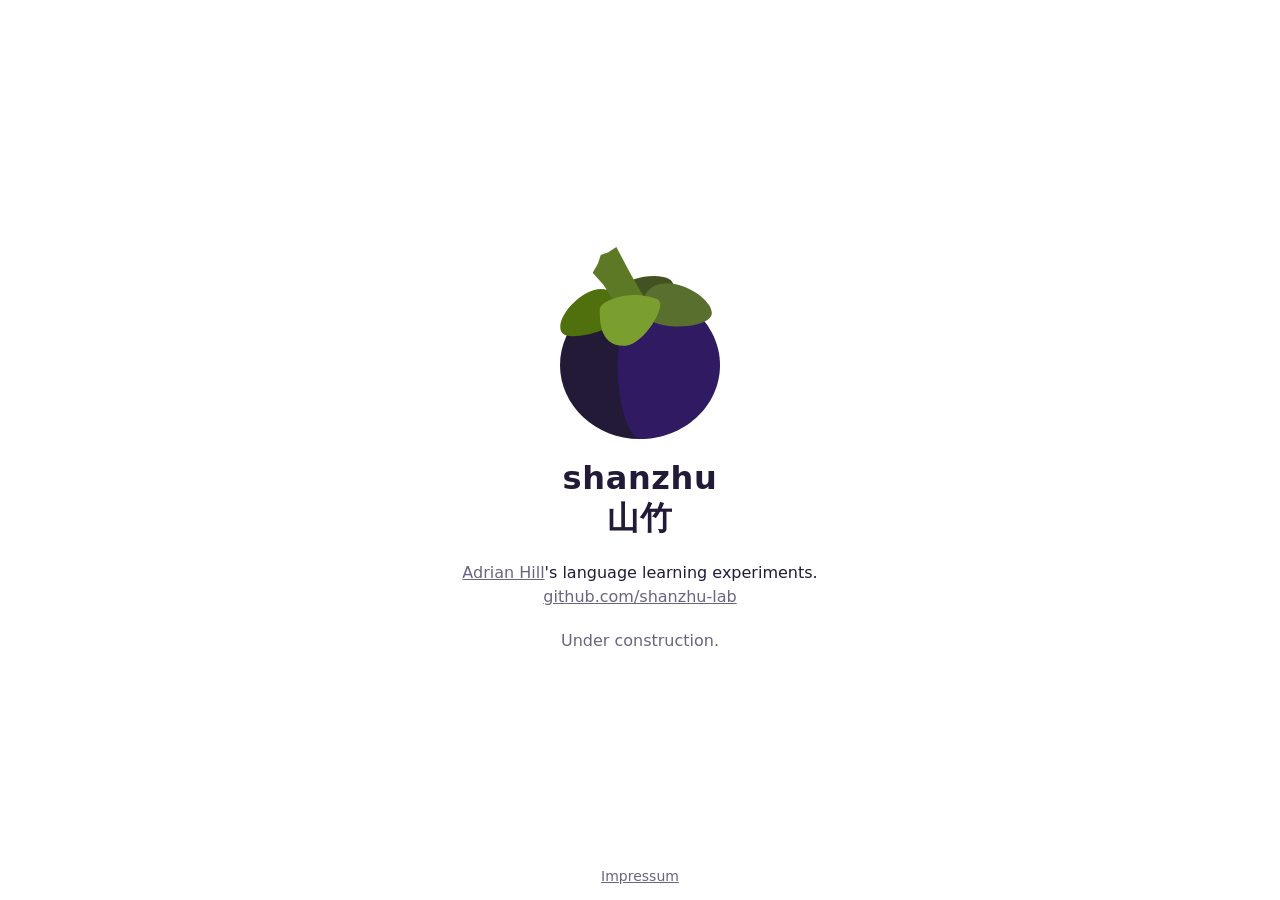
<file: index.html>
<!doctype html>
<html lang="en">
<head>
  <meta charset="utf-8">
  <meta name="viewport" content="width=device-width, initial-scale=1">
  <title>shanzhu lab</title>
  <link rel="icon" href="logo.svg" type="image/svg+xml">
  <link rel="stylesheet" href="style.css">
</head>
<body>
  <img src="logo.svg" alt="">
  <h1>shanzhu<br><span class="hanzi" lang="zh-Hans">山竹</span></h1>
  <p>
    <a href="https://adrianhill.de">Adrian Hill</a>'s language learning experiments.
    <br>
    <a href="https://github.com/shanzhu-lab">github.com/shanzhu-lab</a>
  </p>
  <p class="muted">Under construction.</p>
  <footer><a href="impressum.html">Impressum</a></footer>
</body>
</html>
</file>
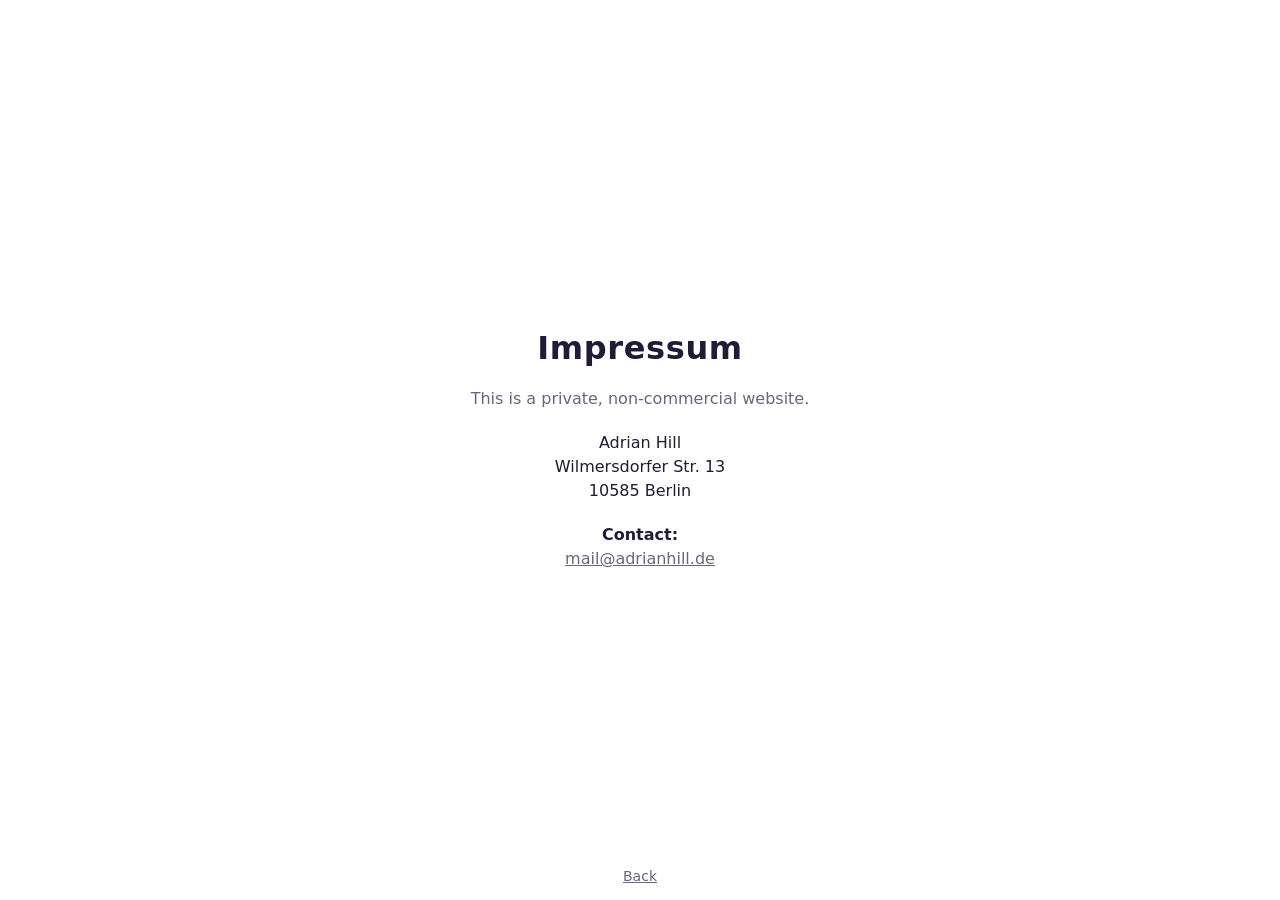
<file: impressum.html>
<!doctype html>
<html lang="en">
<head>
  <meta charset="utf-8">
  <meta name="viewport" content="width=device-width, initial-scale=1">
  <title>Impressum – shanzhu lab</title>
  <link rel="icon" href="logo.svg" type="image/svg+xml">
  <link rel="stylesheet" href="style.css">
</head>
<body>
  <h1>Impressum</h1>
  <p class="muted">This is a private, non-commercial website.</p>
  <p>
    Adrian Hill<br>
    Wilmersdorfer Str. 13<br>
    10585 Berlin
  </p>
  <p>
    <strong>Contact:</strong><br>
    <a href="mailto:mail@adrianhill.de">mail@adrianhill.de</a>
  </p>
  <footer><a href="./">Back</a></footer>
</body>
</html>
</file>
<file: style.css>
:root { --bg: #fff; --fg: #221a36; --muted: #6b6480; }
@media (prefers-color-scheme: dark) {
  :root { --bg: #15111f; --fg: #ece8f5; --muted: #a39cb8; }
}
html, body { height: 100%; margin: 0; }
body {
  display: flex; flex-direction: column; align-items: center; justify-content: center;
  gap: 1.25rem; padding: 0 16px;
  background: var(--bg); color: var(--fg);
  font-family: system-ui, -apple-system, sans-serif; text-align: center;
}
img { width: min(160px, 40vw); height: auto; }
h1 { margin: 0; font-size: 2rem; font-weight: 600; letter-spacing: 0.02em; }
p { margin: 0; line-height: 1.5; }
.hanzi { font-family: "PingFang SC", "Noto Sans CJK SC", "Source Han Sans SC", sans-serif; }
.muted { color: var(--muted); }
a { color: var(--muted); }
footer { position: fixed; bottom: 1rem; font-size: 0.875rem; }
</file>
